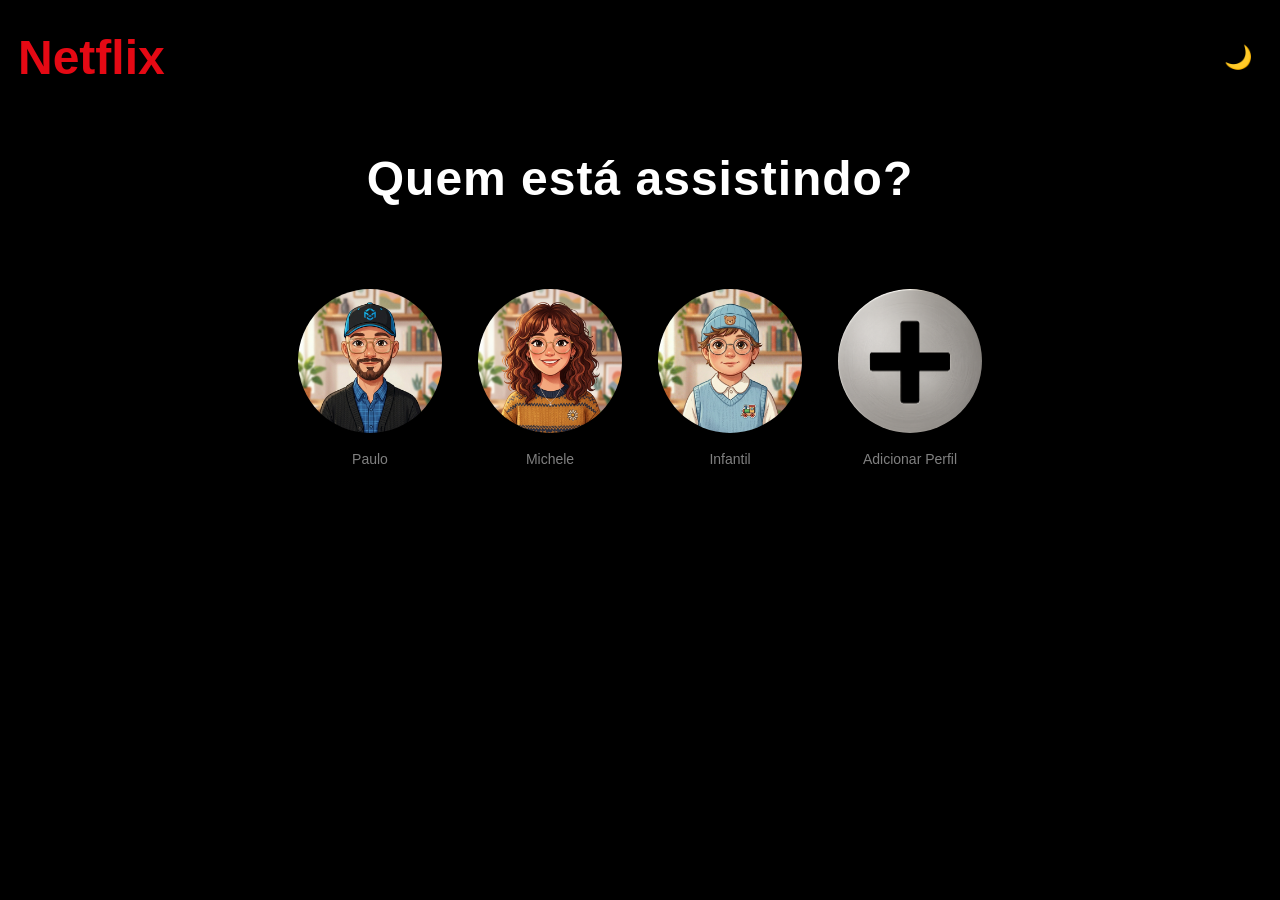
<file: index.html>
<!DOCTYPE html>
<!-- Declaração do tipo de documento HTML5, essencial para o navegador interpretar corretamente -->
<html lang="pt-br">
<!-- Define o idioma da página como português brasileiro para acessibilidade e SEO -->
<head>
    <meta charset="UTF-8">
    <!-- Define a codificação de caracteres como UTF-8 para suportar acentos e caracteres especiais -->
    <meta name="viewport" content="width=device-width, initial-scale=1.0">
    <!-- Configura a viewport para dispositivos móveis, garantindo responsividade -->
    <title>Netflix</title>
    <!-- Título da página que aparece na aba do navegador -->
    <link rel="stylesheet" href="styles.css">
    <!-- Vincula o arquivo de estilos CSS externo -->
</head>
<body>
    <!-- Corpo da página, onde todo o conteúdo visível é colocado -->
    <main>
        <!-- Elemento semântico que representa o conteúdo principal da página -->
        <header>
            <!-- Cabeçalho da página, contém elementos de navegação ou identificação -->
            <div class="header-top">
                <h1 class="logo">Netflix</h1>
                <!-- Título principal (logo), usando h1 para hierarquia semântica -->
                <button id="theme-toggle" class="theme-toggle" type="button" aria-label="Alternar tema claro/escuro">
                    <!-- Botão para alternar entre dark mode e light mode -->
                    <span class="theme-icon">🌙</span>
                </button>
            </div>
            <h2 id="profile-title">Quem está assistindo?</h2>
            <!-- Subtítulo com ID para referência de acessibilidade -->
        </header>

        <section class="profiles" aria-labelledby="profile-title">
            <!-- Seção semântica para os perfis, associada ao título via aria-labelledby para leitores de tela -->
            <ul>
                <!-- Lista não ordenada para os itens de perfil, estrutura semântica apropriada -->
                <li>
                    <!-- Item da lista para cada perfil -->
                    <button class="profile" type="button">
                        <!-- Botão semântico para interação, melhor que div para acessibilidade -->
                        <img src="./assets/perfil-1.png" alt="Avatar de um homem com barba, óculos e boné azul, vestindo camisa quadriculada e cardigã preto.">
                        <!-- Imagem com alt text descritivo para acessibilidade -->
                        <span>Paulo</span>
                        <!-- Texto do perfil, usando span em vez de p para evitar quebra de linha semântica -->
                    </button>
                </li>
                <li>
                    <button class="profile" type="button">
                        <img src="./assets/perfil-2.png" alt="Avatar de uma mulher com cabelos cacheados castanhos, óculos e suéter amarelo com estampa de margarida.">
                        <span>Michele</span>
                    </button>
                </li>
                <li>
                    <button class="profile" type="button">
                        <img src="./assets/infantil.png" alt="Avatar de uma criança com óculos, toca azul e colete de tricô com bordado de trenzinho.">
                        <span>Infantil</span>
                    </button>
                </li>
                <li>
                    <button class="profile" type="button">
                        <img src="./assets/add-profile.png" alt="Ícone circular cinza com um símbolo de adição (+) centralizado para criar um novo perfil.">
                        <span>Adicionar Perfil</span>
                    </button>
                </li>
            </ul>
        </section>
    </main>

    <script src="script.js"></script>
</body>
</html>
</file>
<file: styles.css>
/* Variáveis CSS personalizadas para facilitar manutenção e consistência */
:root {
    --netflix-red: #E50914; /* Cor vermelha característica da Netflix */
    --bg-dark: #000; /* Fundo escuro */
    --text-light: #fff; /* Texto claro */
    --text-muted: #808080; /* Texto secundario dos perfis */
    --profile-hover-text: #fff; /* Cor do nome no hover */
    --spacing-lg: 30px; /* Espaçamento grande */
    --spacing-md: 30px; /* Espaçamento médio */
}

/* Tema Light Mode */
body.light-mode {
    --bg-dark: #f5f5f5; /* Fundo claro */
    --text-light: #222; /* Texto escuro */
    --profile-hover-text: #000; /* Nome preto no hover do tema claro */
}

/* Reset CSS básico para remover margens e paddings padrão dos elementos */
* {
    margin: 0;
    padding: 0;
    box-sizing: border-box; /* Inclui padding e border no cálculo de largura/altura */
}

/* Estilos para o corpo da página */
body {
    background-color: var(--bg-dark); /* Fundo escuro usando variável */
    color: var(--text-light); /* Texto claro */
    font-family: -apple-system, BlinkMacSystemFont, 'Segoe UI', Roboto, Oxygen, Ubuntu, Cantarell, sans-serif; /* Pilha de fontes moderna */
}

/* Container principal da página */
main {
    padding: var(--spacing-lg); /* Espaçamento interno */
    display: flex; /* Layout flexível */
    flex-direction: column; /* Itens em coluna */
    align-items: center; /* Centralizados horizontalmente */
    min-height: 100vh; /* Altura mínima da viewport */
}

/* ============================================================================
   HEADER STYLES
   ============================================================================ */

header {
    width: 100%;
    display: flex;
    flex-direction: column;
    align-items: center;
}

.header-top {
    width: 100%;
    display: flex;
    justify-content: space-between;
    align-items: center;
    margin-bottom: var(--spacing-lg);
}

/* Estilo da logo */
.logo {
    color: var(--netflix-red); /* Cor vermelha da marca */
    font-size: 48px; /* Tamanho grande */
    font-weight: 900; /* Muito negrito */
    margin-bottom: 0;
}

/* Botão de alternância de tema */
.theme-toggle {
    background: none;
    border: none;
    border-radius: 50%;
    width: 50px;
    height: 50px;
    display: flex;
    align-items: center;
    justify-content: center;
    cursor: pointer;
    font-size: 24px;
    transition: all 0.3s ease;
    padding: 0;
}

.theme-toggle:hover {
    transform: scale(1.1);
}

.theme-toggle:active {
    transform: scale(0.95);
}

.theme-icon {
    display: inline-block;
    transition: transform 0.3s ease;
}

.theme-toggle:hover .theme-icon {
    transform: rotate(20deg);
}

/* Estilo do subtítulo */
h2 {
    font-size: 48px; /* Mesmo tamanho da logo */
    font-weight: 600; /* Negrito */
    margin-bottom: var(--spacing-lg); /* Margem inferior */
    letter-spacing: 1px; /* Espaçamento entre letras */
}

.profile title {
    margin-top: 20rem;
}

/* Container da seção de perfis */
.profiles {
    margin-top: var(--spacing-lg); /* Margem superior */
    width: 100%; /* Largura total */
}

/* Lista não ordenada dentro de .profiles */
.profiles ul {
    list-style: none; /* Remove marcadores da lista */
    margin: 0; /* Remove margem padrão */
    padding: 0; /* Remove padding padrão */
    display: flex; /* Layout flexível */
    gap: var(--spacing-md); /* Espaçamento entre itens */
    flex-wrap: wrap; /* Quebra linha se necessário */
    justify-content: center; /* Centraliza itens */
}

/* Itens da lista */
.profiles li {
    margin: 0; /* Remove margem padrão */
    padding: 0; /* Remove padding padrão */
}

/* Estilo dos botões de perfil */
.profile {
    border: none;
    background: transparent;
    color: inherit;
    font: inherit;
    text-align: center;
    cursor: pointer;
    width: 150px;
    padding: 20px;
    display: flex;
    flex-direction: column;
    align-items: center;
    gap: 15px;
    transition: transform 0.32s cubic-bezier(0.2, 0.9, 0.2, 1), opacity 0.25s ease;
    will-change: transform;
}

/* Estilo das imagens dos perfis */
.profile img {
    width: 150px; /* Largura fixa */
    height: 150px; /* Altura fixa */
    object-fit: cover; /* Corta imagem para caber */
    border-radius: 50%; /* Avatares circulares */
    border: 3px solid transparent;
    transition: opacity 0.2s ease; /* Transição suave */
}

/* Estilo do texto do perfil */
.profile span {
    font-size: 14px; /* Tamanho pequeno */
    font-weight: 500; /* Meio negrito */
    color: var(--text-muted);
    transition: color 0.25s ease, transform 0.32s cubic-bezier(0.2, 0.9, 0.2, 1);
}

.profile img {
    transition: transform 0.32s cubic-bezier(0.2, 0.9, 0.2, 1), opacity 0.25s ease, border-color 0.25s ease, box-shadow 0.25s ease, filter 0.25s ease;
}

/* Aplica os efeitos apenas em dispositivos com hover real */
@media (hover: hover) and (pointer: fine) {
    .profiles ul:has(.profile:hover) .profile:not(:hover) {
        opacity: 0.45;
    }

    .profile:hover {
        transform: translateY(-12px);
        opacity: 1;
    }

    .profile:hover img {
        transform: scale(1.03);
        opacity: 1;
        border-color: #fff;
        box-shadow: 0 16px 32px rgba(0, 0, 0, 0.35);
        filter: brightness(1.03);
    }

    .profile:hover span {
        color: var(--profile-hover-text);
        transform: translateY(-2px);
    }
}

/* ============================================================================
   RESPONSIVIDADE - MOBILE FIRST APPROACH
   ============================================================================ */

/* Extra Small Devices (320px - 480px): Smartphones */
@media (max-width: 480px) {
    :root {
        --spacing-lg: 15px; /* Espaçamento reduzido para telas pequenas */
        --spacing-md: 12px;
    }

    main {
        padding: 15px; /* Reduz padding lateral */
        min-height: 100vh;
    }

    .logo {
        font-size: 32px; /* Logo em tamanho reduzido */
        margin-bottom: 15px;
    }

    h2 {
        font-size: 24px; /* Subtítulo menor */
        margin-bottom: 20px;
        letter-spacing: 0.5px;
    }

    .profiles {
        margin-top: 10px;
        width: 100%;
    }

    .profiles ul {
        gap: 12px; /* Gap menor entre itens */
        padding: 0 5px;
    }

    .profile {
        width: 85px; /* Botões mais compactos */
        padding: 12px;
        gap: 10px;
    }

    .profile img {
        width: 85px;
        height: 85px;
        border-radius: 50%;
    }

    .profile span {
        font-size: 11px; /* Texto menor */
        font-weight: 500;
        line-height: 1.2;
        max-width: 80px;
        word-wrap: break-word;
    }

    .theme-toggle {
        width: 40px;
        height: 40px;
        font-size: 20px;
        border: none;
    }
}

/* Small Devices (481px - 768px): Tablets pequenos e grandes celulares */
@media (min-width: 481px) and (max-width: 768px) {
    :root {
        --spacing-lg: 20px;
        --spacing-md: 18px;
    }

    main {
        padding: 20px;
    }

    .logo {
        font-size: 42px;
        margin-bottom: 20px;
    }

    h2 {
        font-size: 32px;
        margin-bottom: 25px;
        letter-spacing: 0.8px;
    }

    .profiles {
        margin-top: 15px;
        width: 100%;
    }

    .profiles ul {
        gap: 18px;
        padding: 0;
    }

    .profile {
        width: 110px;
        padding: 15px;
        gap: 12px;
    }

    .profile img {
        width: 110px;
        height: 110px;
        border-radius: 50%;
    }

    .profile span {
        font-size: 12px;
        font-weight: 500;
    }

    .theme-toggle {
        width: 45px;
        height: 45px;
        font-size: 22px;
    }
}

/* Medium Devices (769px - 1024px): Tablets e pequenos desktops */
@media (min-width: 769px) and (max-width: 1024px) {
    :root {
        --spacing-lg: 25px;
        --spacing-md: 22px;
    }

    main {
        padding: 25px;
    }

    .logo {
        font-size: 45px;
        margin-bottom: 25px;
    }

    h2 {
        font-size: 40px;
        margin-bottom: 30px;
    }

    .profiles ul {
        gap: 22px;
        max-width: 900px;
        margin: 0 auto;
    }

    .profile {
        width: 130px;
        padding: 18px;
        gap: 13px;
    }

    .profile img {
        width: 130px;
        height: 130px;
        border-radius: 50%;
    }

    .profile span {
        font-size: 13px;
    }

    .theme-toggle {
        width: 48px;
        height: 48px;
        font-size: 23px;
    }
}

/* Large Devices (1025px - 1440px): Desktops padrão */
@media (min-width: 1025px) and (max-width: 1440px) {
    main {
        padding: 30px;
    }

    .logo {
        font-size: 48px;
    }

    h2 {
        font-size: 48px;
    }

    .profiles ul {
        gap: 30px;
        max-width: 1000px;
        margin: 0 auto;
    }

    .profile {
        width: 150px;
        padding: 20px;
    }

    .profile img {
        width: 150px;
        height: 150px;
    }

    .profile span {
        font-size: 14px;
    }

    .theme-toggle {
        width: 48px;
        height: 48px;
        font-size: 23px;
    }
}

/* Extra Large Devices (1441px+): Monitores grandes */
@media (min-width: 1441px) {
    main {
        padding: 40px;
        max-width: 1600px;
        margin: 0 auto;
    }

    .logo {
        font-size: 56px;
        margin-bottom: 40px;
    }

    h2 {
        font-size: 56px;
        margin-bottom: 50px;
        letter-spacing: 1.5px;
    }

    .profiles {
        width: 100%;
    }

    .profiles ul {
        gap: 40px;
        max-width: 1200px;
        margin: 0 auto;
    }

    .profile {
        width: 180px;
        padding: 25px;
        gap: 18px;
    }

    .profile img {
        width: 180px;
        height: 180px;
        border-radius: 50%;
    }

    .profile span {
        font-size: 16px;
        font-weight: 600;
    }

    .theme-toggle {
        width: 52px;
        height: 52px;
        font-size: 26px;
    }
}

/* Ajustes finos de posicionamento */
main {
    padding: var(--spacing-lg) 18px 30px;
}

h2 {
    margin-top: clamp(20px, 4vh, 48px);
}

@media (max-width: 480px) {
    main {
        padding: 15px 12px 24px;
    }

    h2 {
        margin-top: 16px;
    }
}

@media (min-width: 481px) and (max-width: 768px) {
    main {
        padding: 20px 14px 28px;
    }

    h2 {
        margin-top: 18px;
    }
}

@media (min-width: 769px) and (max-width: 1024px) {
    main {
        padding: 25px 16px 30px;
    }
}

@media (min-width: 1025px) and (max-width: 1440px) {
    main {
        padding: 30px 18px 32px;
    }
}

@media (min-width: 1441px) {
    main {
        padding: 40px 22px 40px;
    }
}
</file>
